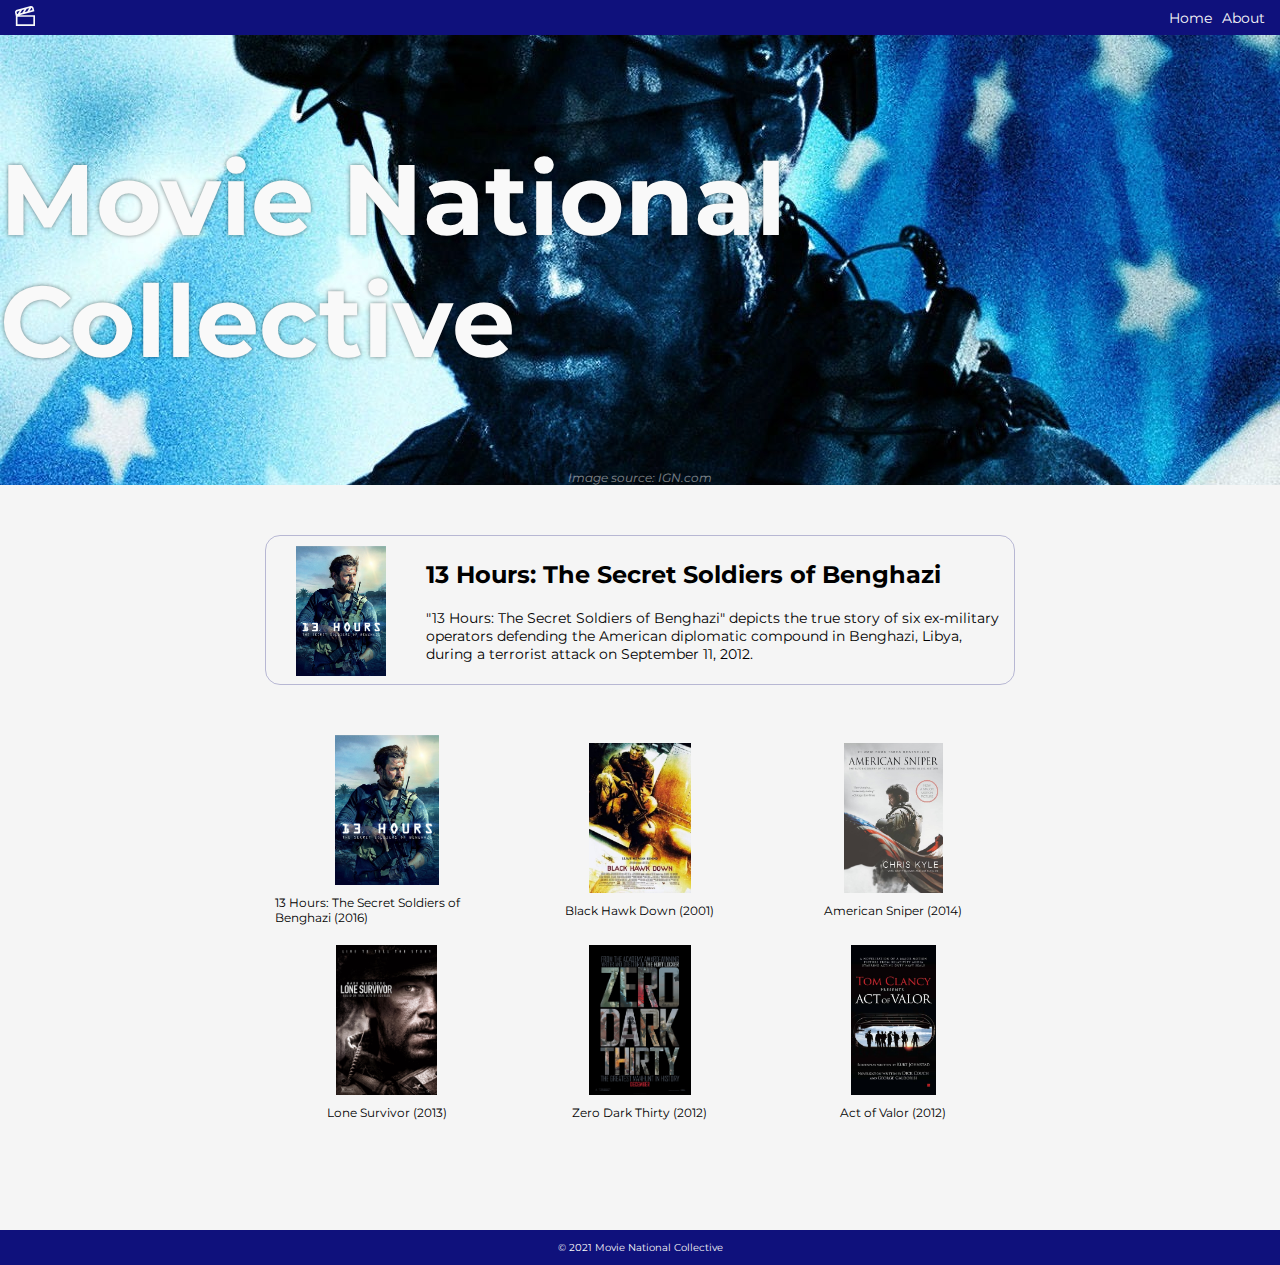
<file: index.html>
<!DOCTYPE html>
<html lang="en">
<head>
    <meta charset="UTF-8">
    <meta name="viewport" content="width=device-width, initial-scale=1.0">
    <!-- CSS -->
    <link rel="stylesheet" href="styles.css">

    <!-- Google Fonts -->
    <link rel="preconnect" href="https://fonts.googleapis.com" />
    <link rel="preconnect" href="https://fonts.gstatic.com" crossorigin />
    <link
      href="https://fonts.googleapis.com/css2?family=Montserrat:ital,wght@0,100..900;1,100..900&display=swap"
      rel="stylesheet"
    />

    <title>Movie National Collective</title>
</head>
<body>
    <!-- Header -->
    <header class="header">
        <div class="logo">
            <svg xmlns="http://www.w3.org/2000/svg" id="Layer_1" data-name="Layer 1" viewBox="0 0 24 24">
                <path d="M5.431,11L23.27,6.34l-.91-3.984c-.355-1.615-1.953-2.642-3.621-2.273L2.355,4.523C.74,4.879-.285,6.482,.072,8.105l.926,4.053h.002s0,11.842,0,11.842H24V11H5.431Zm3.339-2.94l-2.69,.703,2.459-3.845,2.7-.732-2.469,3.875ZM14.107,3.408l2.967-.805-2.448,3.927-3.01,.786,2.491-3.909Zm6.781,1.486l-3.446,.9,2.327-3.733c.311,.114,.561,.38,.638,.731l.48,2.102ZM2.832,6.465l2.835-.768-2.437,3.811-.741,.194-.465-2.033c-.118-.538,.224-1.073,.809-1.203Zm19.168,15.535H3V13H22v9Z"/>
            </svg>
        </div>
        <nav class="nav-menu">
            <a href="#">Home</a>
            <a href="/about.html">About</a>
        </nav>
    </header>

    <!-- Main -->
    <main class="main-content">
        <!-- Hero -->
        <section class="hero">
            <div class="hero-header">
                <h1>Movie National Collective</h1>
            </div>
            <div class="img-source-hero">Image source: IGN.com</div>
        </section>

        <!-- Spacer -->
        <div class="spacer"></div>

        <!-- Featured Movie -->
        <section class="featured-movie">
            <div class="featured-movie-container">
                <!-- Featured Movie Image -->
                <div class="featured-movie-img">
                    <img src="/images/movie-section-13h.jpg" alt="13 Hours: The Secret Soldiers of Benghazi"  id="movie-img">
                    <!-- Link to movie-section-13h.jpg: https://play.google.com/store/movies/details?id=G05Tj-HYN48 -->
                </div>

                <!-- Featured Movie Info -->
                <div class="featured-movie-info">
                    <h2 id="movie-title">13 Hours: The Secret Soldiers of Benghazi</h2>

                    <!-- Summary generated by AI. -->
                    <p id="movie-desc">
                        "13 Hours: The Secret Soldiers of Benghazi" depicts the true story of six ex-military operators defending the American diplomatic compound in Benghazi, Libya, during a terrorist attack on September 11, 2012.
                    </p>
                </div>
            </div>            
        </section>

        <!-- Spacer -->
        <div class="spacer"></div>

        <!-- Movie Section -->
         <section class="movie-section">
            <div class="movie-section-container">
                <div class="movie-section-item">
                    <div class="movie-section-img">
                        <img src="/images/movie-section-13h.jpg" alt="13 Hours: The Secret Soldiers of Benghazi">
                    </div>
                    <div class="movie-section-desc">13 Hours: The Secret Soldiers of Benghazi (2016)</div>
                </div>
                <div class="movie-section-item">
                    <div class="movie-section-img">
                        <img src="/images/movie-section-bhd.jpg" alt="Black Hawk Down">
                    </div>
                    <div class="movie-section-desc">Black Hawk Down (2001)</div>
                </div>
                <div class="movie-section-item">
                    <div class="movie-section-img">
                        <img src="/images/movie-section-as.jpg" alt="American Sniper">
                    </div>
                    <div class="movie-section-desc">American Sniper (2014)</div>
                </div>
                <div class="movie-section-item">
                    <div class="movie-section-img">
                        <img src="/images/movie-section-ls.jpg" alt="Lone Survivor">
                    </div>
                    <div class="movie-section-desc">Lone Survivor (2013)</div>
                </div>
                <div class="movie-section-item">
                    <div class="movie-section-img">
                        <img src="/images/movie-section-zdt.jpg" alt="Zero Dark Thirty">
                    </div>
                    <div class="movie-section-desc">Zero Dark Thirty (2012)</div>
                </div>
                <div class="movie-section-item">
                    <div class="movie-section-img">
                        <img src="/images/movie-section-aov.jpg" alt="Act of Valor">
                    </div>
                    <div class="movie-section-desc">Act of Valor (2012)</div>
                </div>
            </div>
         </section>
    </main>

    <!-- Spacer -->
    <div class="spacer"></div>
    <!-- Spacer -->
    <div class="spacer"></div>

    <!-- Footer -->
    <footer class="footer">
        <p>&copy; 2021 Movie National Collective</p>
    </footer>
</body>

<!-- JavaScript -->
<!-- Created with the assistance of AI. -->
<script>
    const movieImage = ['/images/movie-section-13h.jpg', '/images/movie-section-bhd.jpg', '/images/movie-section-as.jpg', '/images/movie-section-ls.jpg', '/images/movie-section-zdt.jpg', '/images/movie-section-aov.jpg'];

    const movieTitle = ['13 Hours: The Secret Soldiers of Benghazi (2016)', 'Black Hawk Down (2001)', 'American Sniper (2014)', 'Lone Survivor (2013)', 'Zero Dark Thirty (2012)', 'Act of Valor (2012)'];

    const moveDesc = ['"13 Hours: The Secret Soldiers of Benghazi" depicts the true story of six ex-military operators defending the American diplomatic compound in Benghazi, Libya, during a terrorist attack on September 11, 2012.', 'U.S. soldiers face overwhelming resistance in a mission to capture Somali warlords, leading to a chaotic and deadly battle in Mogadishu.', 'Chris Kyle, a legendary Navy SEAL sniper, battles the psychological toll of war and his commitment to protect fellow soldiers during his tours in Iraq.', 'A Navy SEAL team on a mission in Afghanistan encounters Taliban fighters, leading to a harrowing struggle for survival against overwhelming odds.', 'The decade-long hunt for Osama bin Laden culminates in a high-stakes mission by Navy SEALs to eliminate the world\'s most wanted terrorist.', 'Active-duty Navy SEALs embark on a covert mission to stop a deadly terrorist plot, blending realism with intense action sequences.'];

    let currentIndex = 0;

    const movieImageElement = document.getElementById('movie-img'); 

    movieImageElement.addEventListener('animationiteration', () => {
        currentIndex = (currentIndex + 1) % movieImage.length;
        movieImageElement.src = movieImage[currentIndex];
    });

    const titleElement = document.getElementById('movie-title');

    titleElement.addEventListener('animationiteration', () => {
        titleElement.textContent = movieTitle[currentIndex];
    });

    const descElement = document.getElementById('movie-desc'); 

    descElement.addEventListener('animationiteration', () => {
        descElement.textContent = moveDesc[currentIndex];
    });
</script>

</html>
</file>
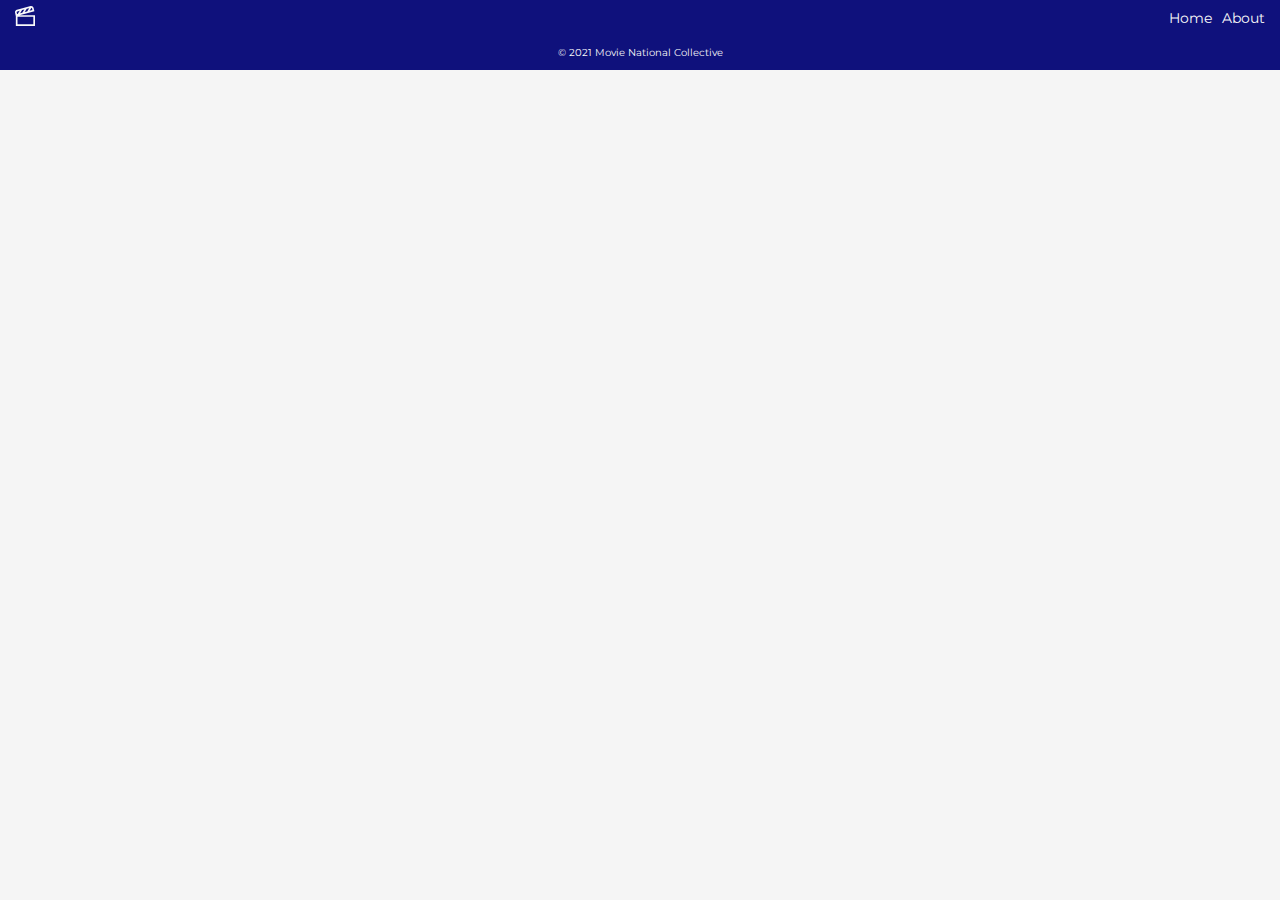
<file: about.html>
<!DOCTYPE html>
<html lang="en">
<head>
    <meta charset="UTF-8">
    <meta name="viewport" content="width=device-width, initial-scale=1.0">
    <!-- CSS -->
    <link rel="stylesheet" href="styles.css">

    <!-- Google Fonts -->
    <link rel="preconnect" href="https://fonts.googleapis.com" />
    <link rel="preconnect" href="https://fonts.gstatic.com" crossorigin />
    <link
      href="https://fonts.googleapis.com/css2?family=Montserrat:ital,wght@0,100..900;1,100..900&display=swap"
      rel="stylesheet"
    />

    <title>Movie National Collective</title>
</head>
<body>
    <!-- Header -->
    <header class="header">
        <div class="logo">
            <svg xmlns="http://www.w3.org/2000/svg" id="Layer_1" data-name="Layer 1" viewBox="0 0 24 24">
                <path d="M5.431,11L23.27,6.34l-.91-3.984c-.355-1.615-1.953-2.642-3.621-2.273L2.355,4.523C.74,4.879-.285,6.482,.072,8.105l.926,4.053h.002s0,11.842,0,11.842H24V11H5.431Zm3.339-2.94l-2.69,.703,2.459-3.845,2.7-.732-2.469,3.875ZM14.107,3.408l2.967-.805-2.448,3.927-3.01,.786,2.491-3.909Zm6.781,1.486l-3.446,.9,2.327-3.733c.311,.114,.561,.38,.638,.731l.48,2.102ZM2.832,6.465l2.835-.768-2.437,3.811-.741,.194-.465-2.033c-.118-.538,.224-1.073,.809-1.203Zm19.168,15.535H3V13H22v9Z"/>
            </svg>
        </div>
        <nav class="nav-menu">
            <a href="index.html">Home</a>
            <a href="#">About</a>
        </nav>
    </header>

    <!-- Footer -->
    <footer class="footer">
        <p>&copy; 2021 Movie National Collective</p>
    </footer>
</body>
</html>
</file>
<file: styles.css>
* {
    font-family: 'Montserrat', sans-serif;
    box-sizing: border-box;
    margin: 0;
    padding: 0;
}

:root {
    --primary-color: #0f117c;
    --secondary-color: #f9f9f9;
    --tertiary-color: #fff700;
}

.spacer {
    height: 50px;
}

body {
    background-color: whitesmoke;
}

.header {
    display: flex;
    justify-content: space-between;
    align-items: center;
    background-color: var(--primary-color);
    height: 35px;
    padding: 0px 15px 0px 15px; 
}

.nav-menu {
    display: flex;
    justify-content: space-between;
    gap: 10px;
}

.nav-menu a {
    font-size: 14px;
    color: var(--secondary-color);
    text-decoration: none;
}

.logo svg{
    width: 20px;
    fill: var(--secondary-color);
}

.hero {
    display: flex;
    background-image: url('/images/hero-image.webp');
    background-size: cover;
    background-repeat: no-repeat;
    height: 450px;
    justify-content: center;
}

.hero-header {
    display: flex;
    font-size: 50px;
    font-weight: bold;
    height: 100%;
    color: var(--secondary-color);
    align-items: center;
    text-shadow: 0px 0px 4px rgba(0, 0, 0, 0.5);
}

.img-source-hero {
    font-style: italic;
    opacity: 0.5;
    position: absolute;
    align-self: flex-end;
    color: var(--secondary-color);
    font-size: 12px;
}

.footer {
    height: 35px;
    background-color: var(--primary-color);
    display: flex;
    justify-content: center;
    align-items: center;
}

.footer p {
    color: var(--secondary-color);
    font-size: 10px;
}

.featured-movie {
    display: grid;
    grid-template-columns: auto 750px auto;
    grid-template-rows: 150px;
}

.featured-movie-container {
    display: grid;
    grid-column: 2 / 3;
    grid-template-columns: 150px 600px;
    grid-template-rows: 150px;
    height: 150px;
    justify-items: center;
    align-items: center;
    border: rgba(0, 0, 110, 0.25) 1px solid;
    border-radius: 15px;
}

.featured-movie-img {
    display: flex;
    grid-column: 1 / 2;
    height: 100%;
    width: 100%;
    overflow: hidden;
    justify-content: center;
    align-items: center;
    padding: 10px;
}

.featured-movie-img img {
    object-fit: fill;
    height: 100%; 
    animation: imageTransition 10s ease-in-out infinite;
    animation-play-state: running;
}

.featured-movie-info h2 {
    font-size: 24px;
    grid-column: 2 / 3;
    padding: 10px;
    animation: textTransition 10s ease-in-out infinite;
    animation-delay: 0.3s;
    animation-play-state: running;
}

.featured-movie-info p {
    font-size: 14px;
    grid-column: 2 / 3;
    padding: 10px;
    animation: textTransition 10s ease-in-out infinite;
    animation-delay: 0.3s;
    animation-play-state: running;
}

@keyframes imageTransition {
    0% {
        opacity: 0;
    }

    10% {
        opacity: 1;
    }

    90% {
        opacity: 1;
    }

    100% {
        opacity: 0;
    }
}

@keyframes textTransition {
    0% {
        opacity: 0;
    }

    10% {
        opacity: 1;
    }

    90% {
        opacity: 1;
    }

    100% {
        opacity: 0;
    }
}


.movie-section {
    display: grid;
    grid-template-columns: auto 750px auto;
}

.movie-section-container {
    display: grid;
    grid-column: 2 / 3;
    grid-template-columns: repeat(3, 1fr);
    gap: 10px;
    justify-items: center;
    align-items: center;
}

.movie-section-item {
    display: grid;
    grid-template-rows: 150px auto;
    justify-items: center;
    align-items: center;
}

.movie-section-img {
    display: flex;
    height: 100%;
    overflow: hidden;
    justify-content: center;
}

.movie-section-img img {
    object-fit: fill;
    height: 100%;
}

.movie-section-desc {
    font-size: 12px;
    padding: 10px;
}

@media (max-width: 750px) {
    .featured-movie {
        grid-template-columns: auto 600px auto;
    }
    .featured-movie-container {
        grid-template-columns: 100px 500px;
    }
    .movie-section {
        grid-template-columns: auto 600px auto;
    }
    .movie-section-container {
        grid-template-columns: repeat(2, 1fr);
    }
}

@media (max-width: 575px) {
    .featured-movie {
        grid-template-columns: auto 400px auto;
        grid-template-rows: 250px;
    }
    .featured-movie-container {
        grid-template-columns: 75px 325px;
        grid-template-rows: 100px;
    }
    .featured-movie-img img {
        height: 250px;
    }
    .movie-section {
        grid-template-columns: auto 400px auto;
    }
    .movie-section-container {
        grid-template-columns: 1fr;
    }
}
</file>
